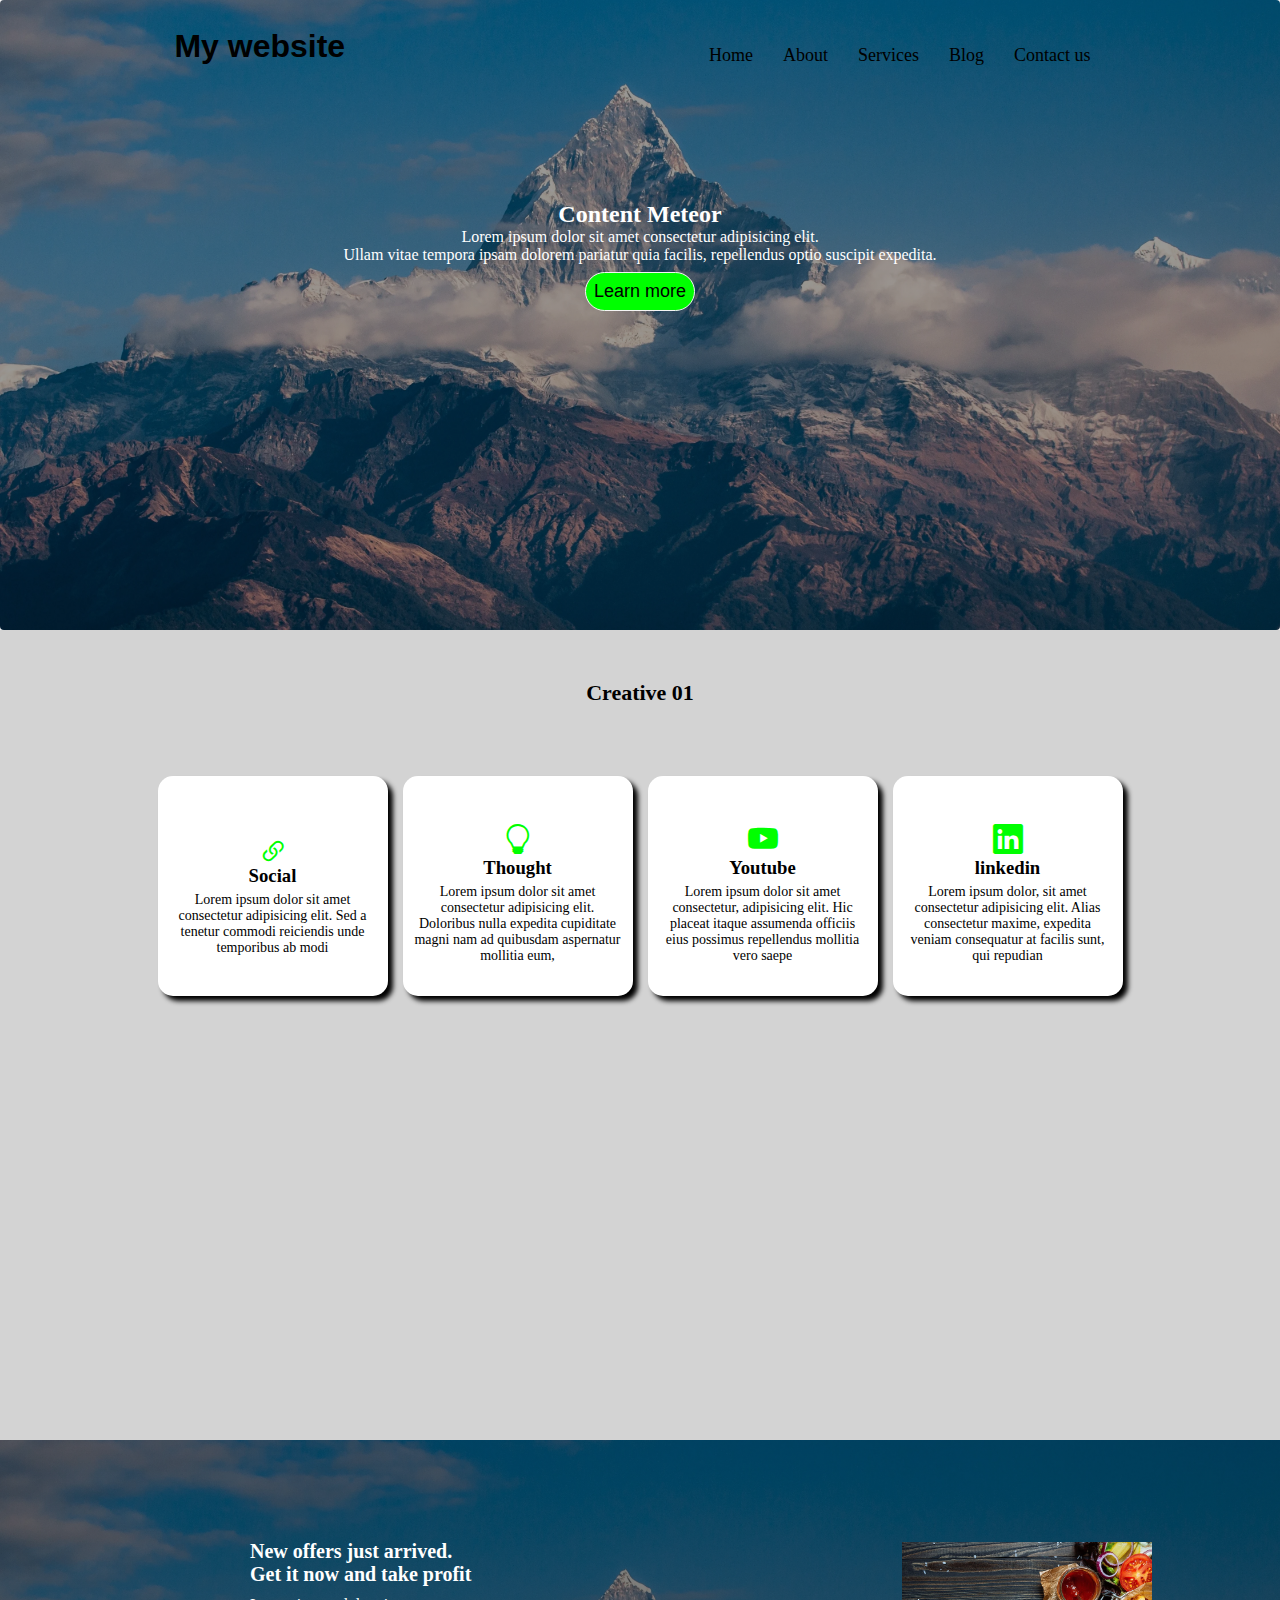
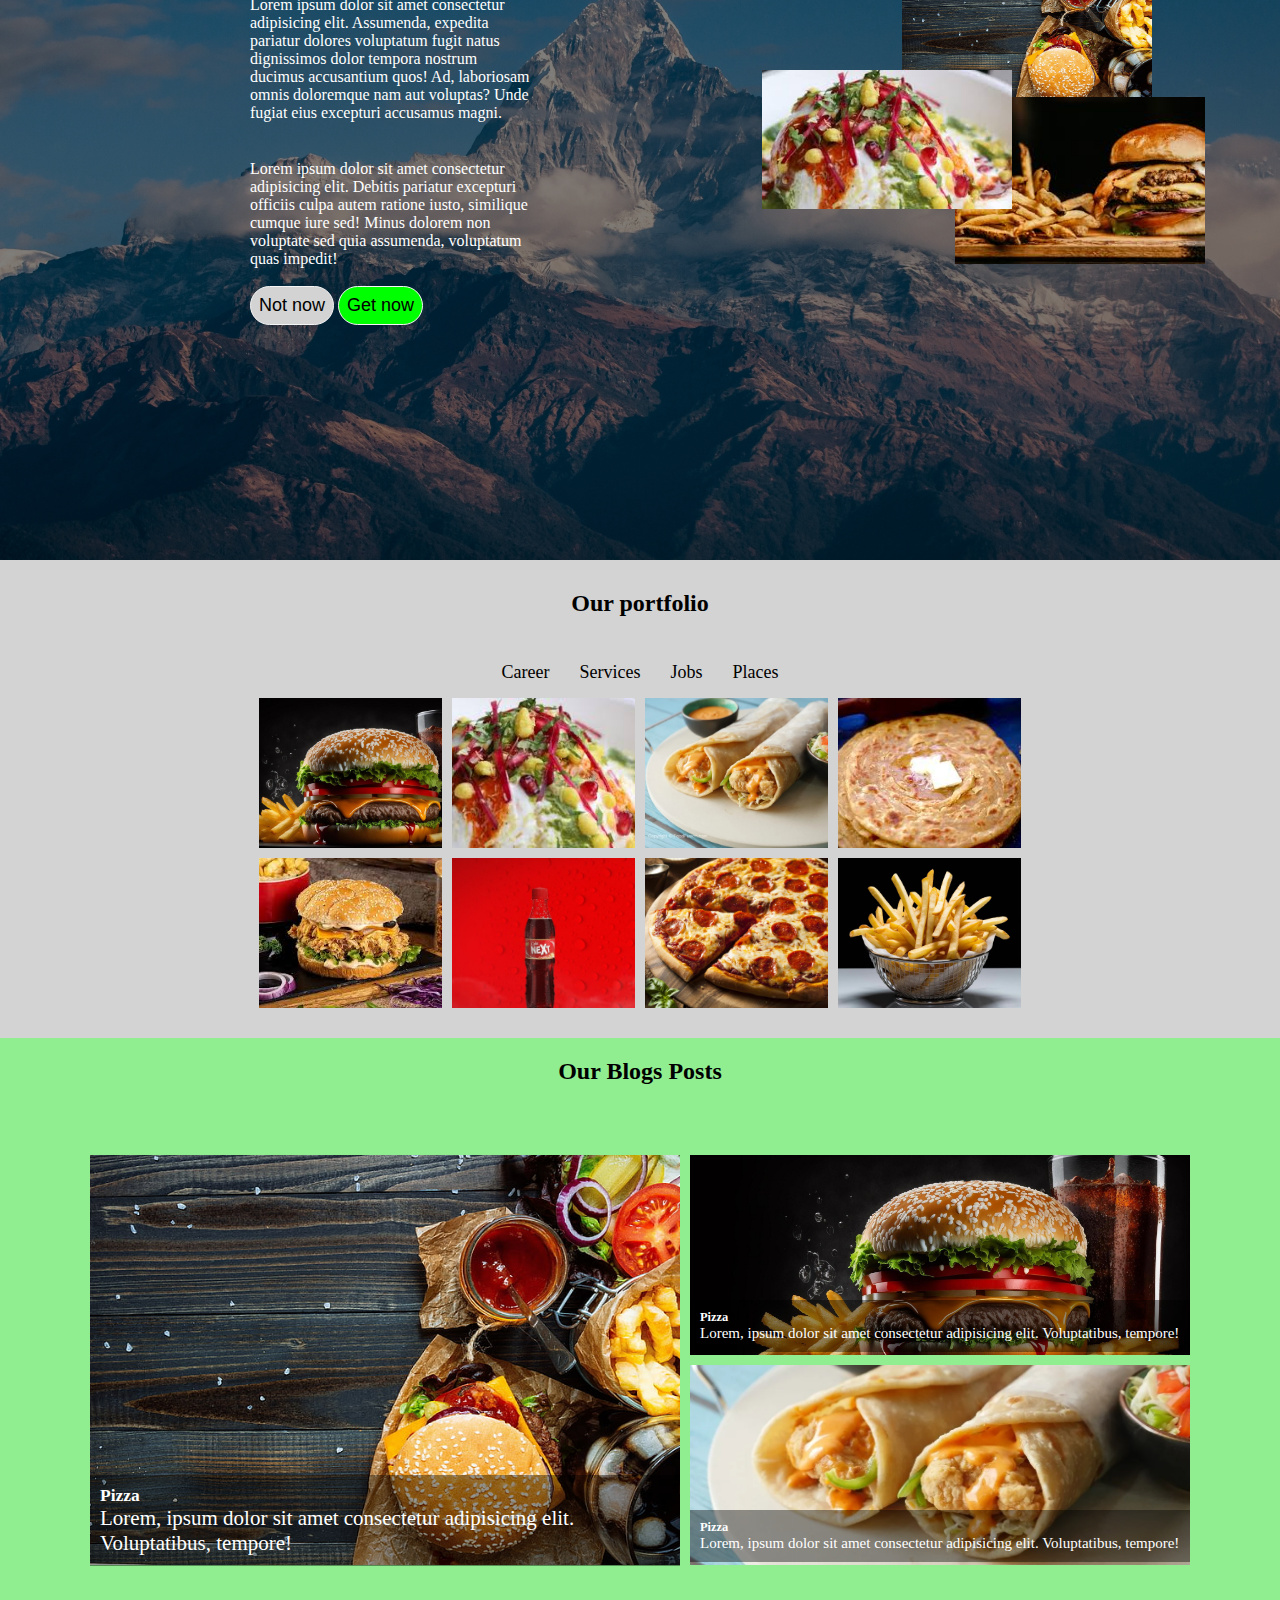
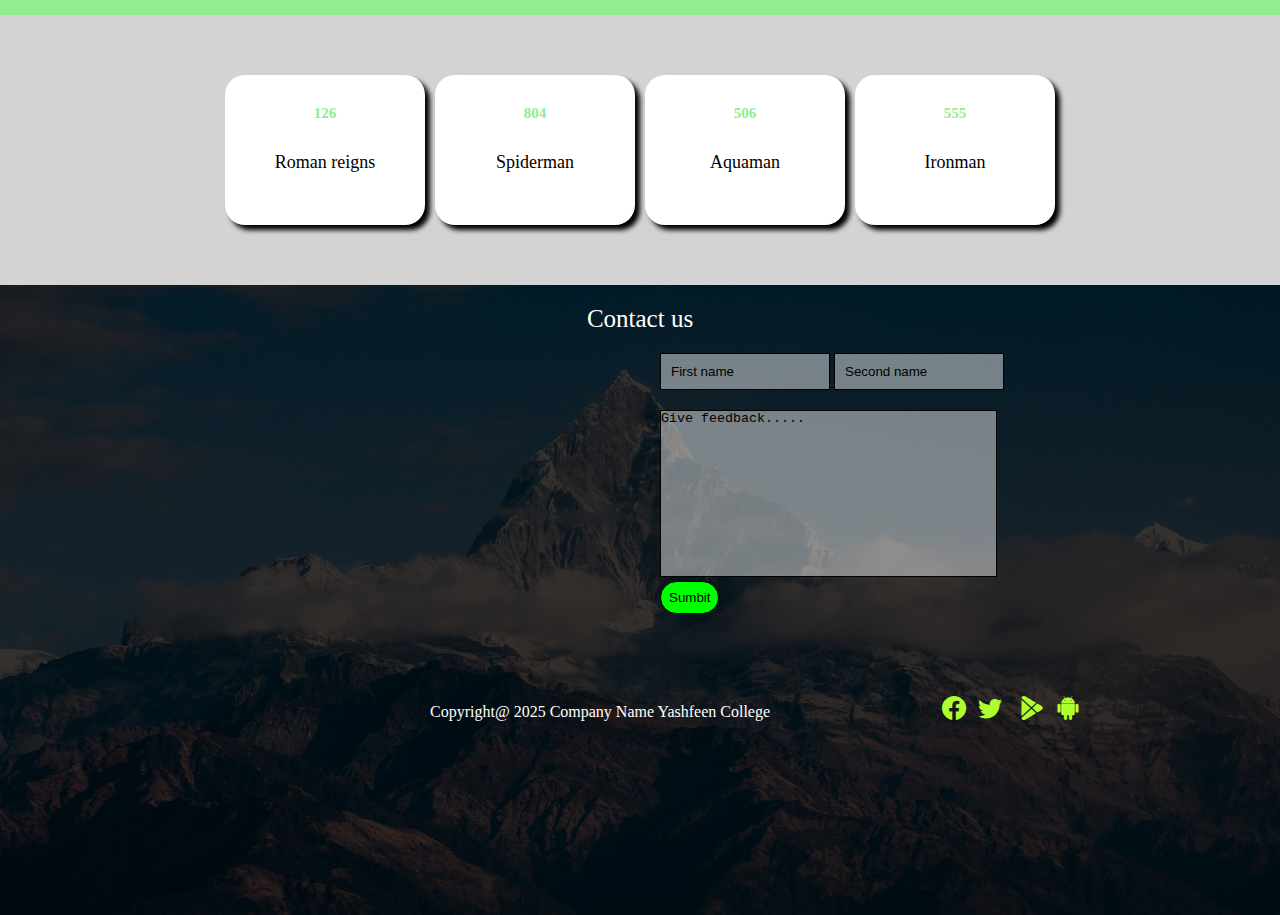
<file: index.html>
<!DOCTYPE html>
<html lang="en">
<head>
    <meta charset="UTF-8">
    <meta name="viewport" content="width=device-width, initial-scale=1.0">
    <link rel="stylesheet" href="https://cdn.jsdelivr.net/npm/bootstrap-icons@1.11.3/font/bootstrap-icons.min.css">
    <title>Assignment</title>
    <link rel="stylesheet" href="style.css">
</head>
<body>
    <header>
        <div class="container">
            <div class="nav">
                <h1>My website</h1>
                <nav>
                    <ul>
                        <li><a href="#">Home</a></li>
                        <li><a href="#">About</a></li>
                        <li><a href="#">Services</a></li>
                        <li><a href="#">Blog</a></li>
                        <li><a href="#">Contact us</a></li>
                    </ul>
                </nav>
            </div>
            <div class="text">
                <h2>Content Meteor</h2>
                <p>Lorem ipsum dolor sit amet consectetur adipisicing elit. <br> Ullam vitae tempora ipsam dolorem pariatur quia facilis, repellendus optio suscipit expedita.</p>
                <button>Learn more</button>
            </div>
        </div>
    </header>
    <main>
        <div class="center">Creative 01</div>
        <div class="flex">
            <div class="box">
                <i class="bi bi-link-45deg"></i>
                <h3>Social</h3>
                <p align="center" style="padding: 5px; font-size: 14px;">Lorem ipsum dolor sit amet consectetur adipisicing elit. Sed a tenetur commodi reiciendis unde temporibus ab modi</p>
            </div>
            <div class="box">
                <i class="bi bi-lightbulb"></i>
                <h3>Thought</h3>
                <p align="center" style="padding: 5px; font-size: 14px;">Lorem ipsum dolor sit amet consectetur adipisicing elit. Doloribus nulla expedita cupiditate magni nam ad quibusdam aspernatur mollitia eum,</p>
            </div>
            <div class="box">
                <i class="bi bi-youtube"></i>
                <h3>Youtube</h3>
                <p align="center" style="padding: 5px; font-size: 14px;">Lorem ipsum dolor sit amet consectetur, adipisicing elit. Hic placeat itaque assumenda officiis eius possimus repellendus mollitia vero saepe</p>
            </div>
            <div class="box">
                <i class="bi bi-linkedin"></i>
                <h3>linkedin</h3>
                <p align="center" style="padding: 5px; font-size: 14px;">Lorem ipsum dolor, sit amet consectetur adipisicing elit. Alias consectetur maxime, expedita veniam consequatur at facilis sunt, qui repudian</p>
            </div>
        </div>
    </main>
    <section class="sec">
        <div class="flex1">
            <div class="left">
            <h4 style="font-size: 20px;">New offers just arrived. <br>
                Get it now and take profit
            </h4>
            <p>Lorem ipsum dolor sit amet consectetur adipisicing elit. Assumenda, expedita pariatur dolores  voluptatum fugit natus dignissimos dolor tempora nostrum ducimus accusantium quos! Ad, <span>laboriosam omnis doloremque nam aut voluptas? Unde fugiat eius excepturi accusamus magni.</span> </p> <br>
            <p>Lorem ipsum dolor sit amet consectetur adipisicing elit. Debitis pariatur excepturi officiis culpa autem ratione iusto, similique cumque iure sed! Minus dolorem non voluptate sed quia assumenda, voluptatum quas impedit!</p>
            <div class="btn">
                <button style="background-color: lightgray;">Not now</button>
                <button>Get now </button>
            </div>
        </div>
        <div class="picture">
            <img class="first" src="tomato-hamburger-patty-sandwich-wallpaper-preview.jpg" alt="">
            <img class="secnd" src="swad.jpeg" alt="">
            <img class="third" src="images (1).jpeg" alt="">
        </div>
        </div> 
    </section>
    <section class="pp">
        <div class="portfolio">
        <div class="port">
           <span class="fancy">Our portfolio</span> 
        </div>
        <div class="ull">
            <ul class="anchor">
                <li><a class="hover" href="#">Career</a></li>
                <li><a class="hover" href="#">Services</a></li>
                <li><a class="hover" href="#">Jobs</a></li>
                <li><a class="hover" href="#">Places</a></li>
            </ul>
        </div>
        <div class="Dabbay">
            <div class="box1"></div>
            <div class="box1" id="swad"></div>
            <div class="box1" id="roll"></div>
            <div class="box1" id="paratha"></div> 
           
        </div>
        <div class="Dabbe">
            <div class="box1" id="zinger"></div>
            <div class="box1" id="bottle"></div>
            <div class="box1" id="pizza"></div>
            <div class="box1" id="fries"></div>
        </div>
    </div>
    </section>
    <footer>
        <div class="foot">
        <div class="blog" style="text-align: center; font-size: 24px; font-weight: bold; padding: 20px;">
            Our Blogs Posts
        </div>
        <div class="images">
        <div class="img1">
            <div class="cont">
        <h5>Pizza</h5>
        <p>Lorem, ipsum dolor sit amet consectetur adipisicing elit. Voluptatibus, tempore!</p>
    </div>
    </div>
        <div class="img2">
            <div class="img3">
                <div class="cos">
                    <h5>Pizza</h5>
                    <p>Lorem, ipsum dolor sit amet consectetur adipisicing elit. Voluptatibus, tempore!</p>
                </div>
            </div>
            <div class="img4">
                <div class="cos">
                    <h5>Pizza</h5>
                    <p>Lorem, ipsum dolor sit amet consectetur adipisicing elit. Voluptatibus, tempore!</p>
                </div>
            </div>
        </div>
        
    </div>
    </div>
    </footer>
    <section>
        <div class="blok">
        <div class="block">
            <span class="bl">126</span>
            <p class="blk">Roman reigns</p>
        </div>
        <div class="block">
            <span class="bl">804</span>
            <p class="blk">Spiderman</p>
        </div>
        <div class="block">
            <span class="bl">506</span>
            <p class="blk">Aquaman</p>
        </div>
        <div class="block">
            <span class="bl">555</span>
            <p class="blk">Ironman</p>
        </div>
    </div>
    </section>
    <footer class="end">
        <div class="h">Contact us</div>
        <div class="ending"></div>
        <div class="map">
            <iframe src="https://www.google.com/maps/embed?pb=!1m18!1m12!1m3!1d54355.769335169425!2d74.24360466054463!3d31.627399520927618!2m3!1f0!2f0!3f0!3m2!1i1024!2i768!4f13.1!3m3!1m2!1s0x39191c3e856cb2df%3A0x6f793efe1c295a46!2sShahdara%20Town%2C%20Lahore%2C%20Pakistan!5e0!3m2!1sen!2s!4v1744126147531!5m2!1sen!2s" width="400" height="300" style="border:0;" allowfullscreen="" loading="lazy" referrerpolicy="no-referrer-when-downgrade"></iframe>
            <div class="contact">
                <input type="text" name="name" id="" placeholder="First name">
                <input type="text" name="" id="" placeholder="Second name"> <br>
                <textarea class="desc" cols="40" rows="11" placeholder="Give feedback....." style="resize: none;"></textarea> <br>
                <input type="submit" value="Sumbit" style="background-color: lime; border: 1px solid; padding: 8px; border-radius: 20px;">
            </div>
           
        </div>
        <div class="copyright">
            <div class="copy">Copyright@ 2025 Company Name Yashfeen College</p></div>
           
            <div class="icons">
                <i class="bi bi-facebook"></i> &nbsp;&nbsp;
                <i class="bi bi-twitter"></i> &nbsp; &nbsp;
                <i class="bi bi-google-play"></i>&nbsp;&nbsp;
                <i class="bi bi-android2"></i>
            </div>
        </div>
        
        </div>
    
    </footer>
</body>
</html>
</file>
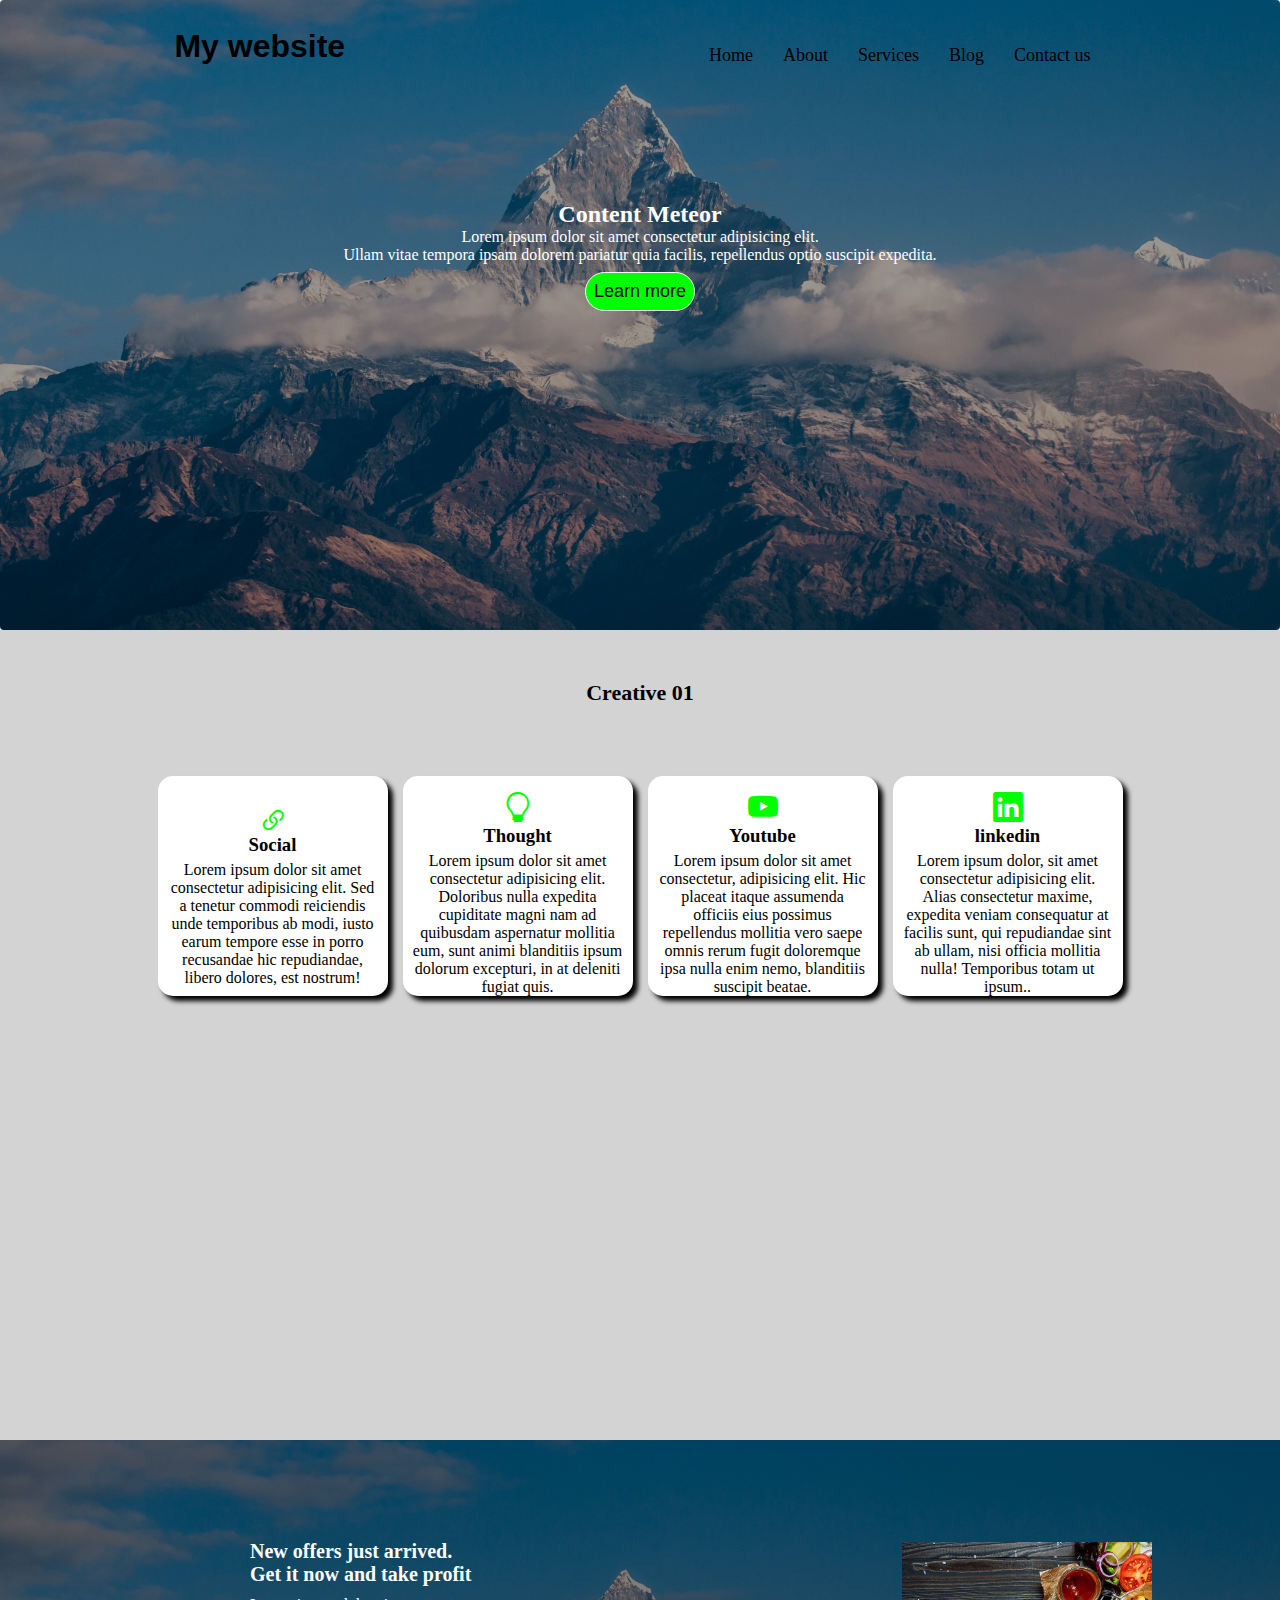
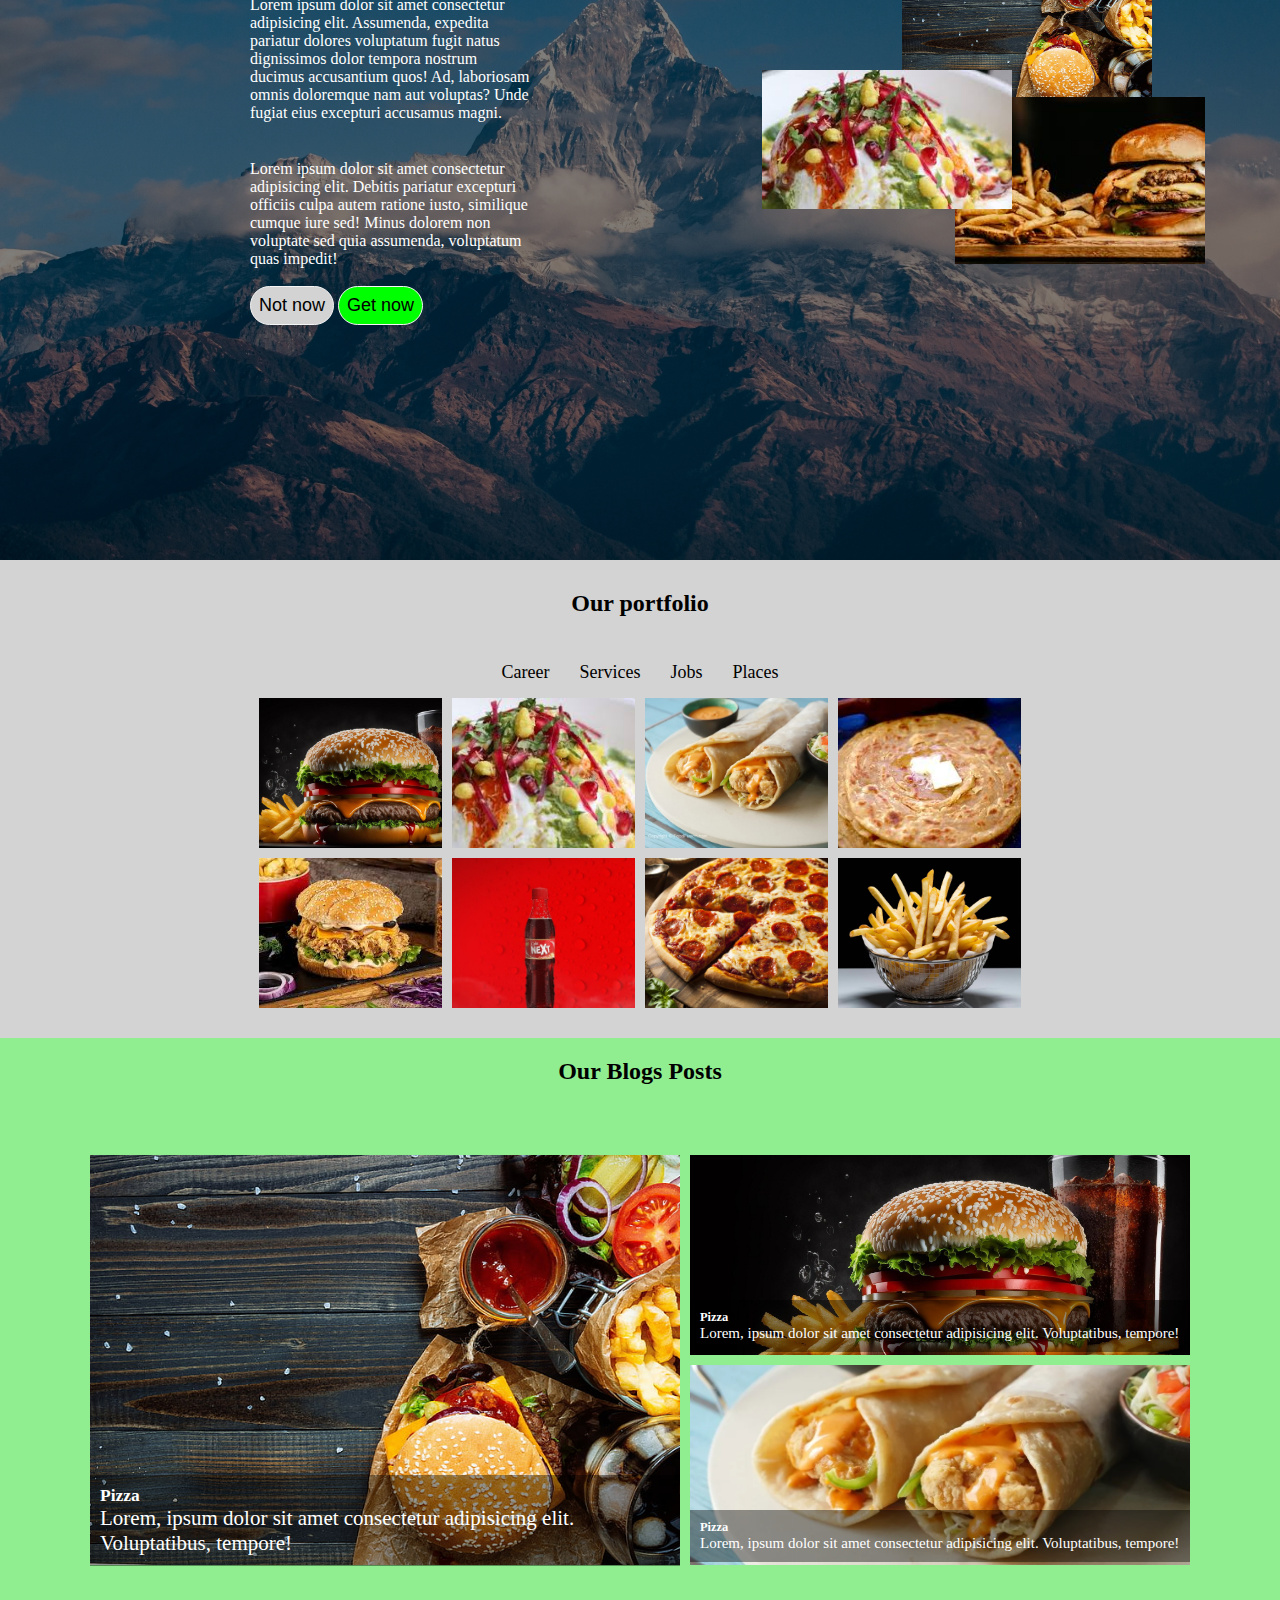
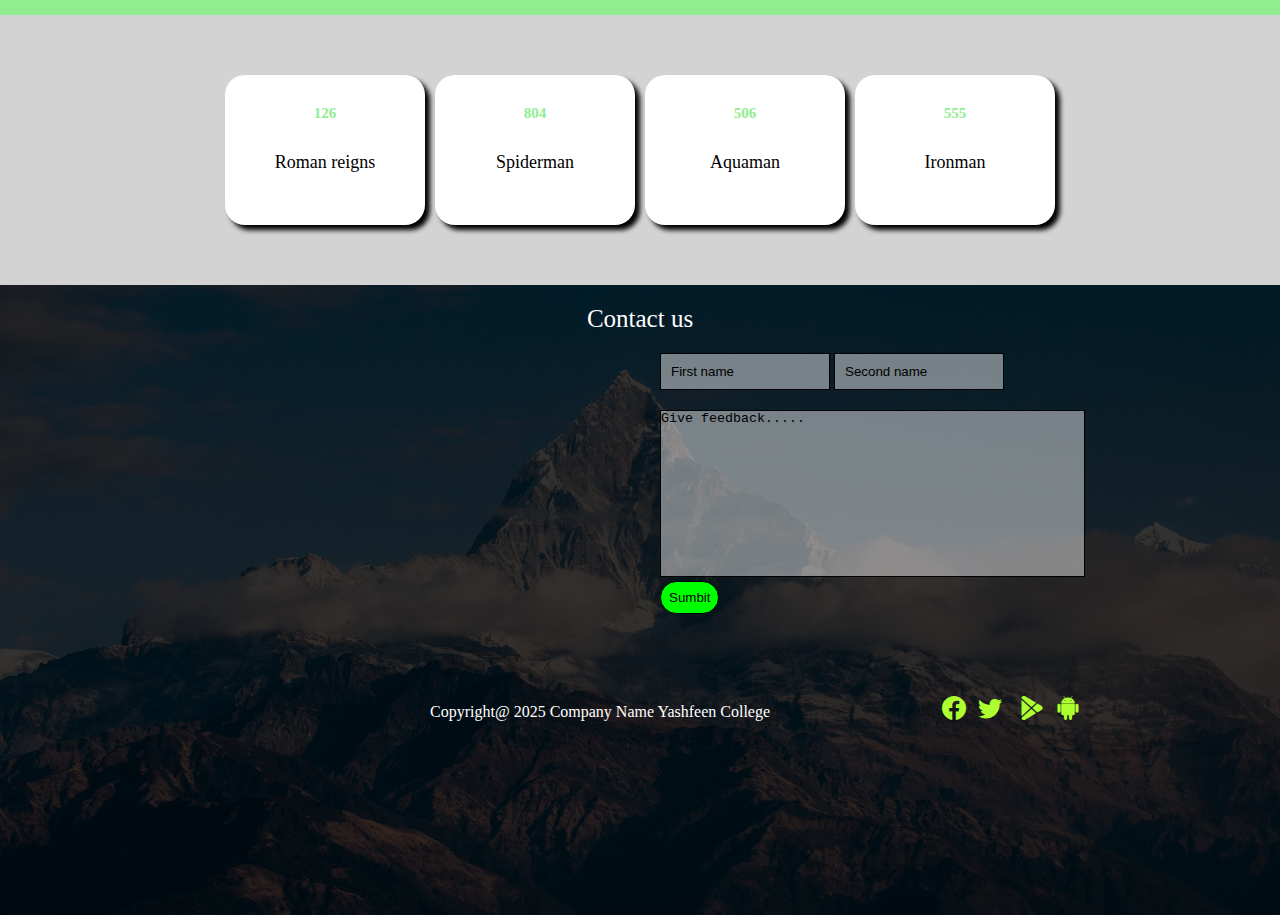
<file: flex.html>
<!DOCTYPE html>
<html lang="en">
<head>
    <meta charset="UTF-8">
    <meta name="viewport" content="width=device-width, initial-scale=1.0">
    <link rel="stylesheet" href="https://cdn.jsdelivr.net/npm/bootstrap-icons@1.11.3/font/bootstrap-icons.min.css">
    <title>Assignment</title>
    <link rel="stylesheet" href="style.css">
</head>
<body>
    <header>
        <div class="container">
            <div class="nav">
                <h1>My website</h1>
                <nav>
                    <ul>
                        <li><a href="#">Home</a></li>
                        <li><a href="#">About</a></li>
                        <li><a href="#">Services</a></li>
                        <li><a href="#">Blog</a></li>
                        <li><a href="#">Contact us</a></li>
                    </ul>
                </nav>
            </div>
            <div class="text">
                <h2>Content Meteor</h2>
                <p>Lorem ipsum dolor sit amet consectetur adipisicing elit. <br> Ullam vitae tempora ipsam dolorem pariatur quia facilis, repellendus optio suscipit expedita.</p>
                <button>Learn more</button>
            </div>
        </div>
    </header>
    <main>
        <div class="center">Creative 01</div>
        <div class="flex">
            <div class="box">
                <i class="bi bi-link-45deg"></i>
                <h3>Social</h3>
                <p align="center" style="padding: 5px;">Lorem ipsum dolor sit amet consectetur adipisicing elit. Sed a tenetur commodi reiciendis unde temporibus ab modi, iusto earum tempore esse in porro recusandae hic repudiandae, libero dolores, est nostrum!</p>
            </div>
            <div class="box">
                <i class="bi bi-lightbulb"></i>
                <h3>Thought</h3>
                <p align="center" style="padding: 5px;">Lorem ipsum dolor sit amet consectetur adipisicing elit. Doloribus nulla expedita cupiditate magni nam ad quibusdam aspernatur mollitia eum, sunt animi blanditiis ipsum dolorum excepturi, in at deleniti fugiat quis.</p>
            </div>
            <div class="box">
                <i class="bi bi-youtube"></i>
                <h3>Youtube</h3>
                <p align="center" style="padding: 5px;">Lorem ipsum dolor sit amet consectetur, adipisicing elit. Hic placeat itaque assumenda officiis eius possimus repellendus mollitia vero saepe omnis rerum fugit doloremque ipsa nulla enim nemo, blanditiis suscipit beatae.</p>
            </div>
            <div class="box">
                <i class="bi bi-linkedin"></i>
                <h3>linkedin</h3>
                <p align="center" style="padding: 5px;">Lorem ipsum dolor, sit amet consectetur adipisicing elit. Alias consectetur maxime, expedita veniam consequatur at facilis sunt, qui repudiandae sint ab ullam, nisi officia mollitia nulla! Temporibus totam ut ipsum..</p>
            </div>
        </div>
    </main>
    <section class="sec">
        <div class="flex1">
            <div class="left">
            <h4 style="font-size: 20px;">New offers just arrived. <br>
                Get it now and take profit
            </h4>
            <p>Lorem ipsum dolor sit amet consectetur adipisicing elit. Assumenda, expedita pariatur dolores  voluptatum fugit natus dignissimos dolor tempora nostrum ducimus accusantium quos! Ad, <span>laboriosam omnis doloremque nam aut voluptas? Unde fugiat eius excepturi accusamus magni.</span> </p> <br>
            <p>Lorem ipsum dolor sit amet consectetur adipisicing elit. Debitis pariatur excepturi officiis culpa autem ratione iusto, similique cumque iure sed! Minus dolorem non voluptate sed quia assumenda, voluptatum quas impedit!</p>
            <div class="btn">
                <button style="background-color: lightgray;">Not now</button>
                <button>Get now </button>
            </div>
        </div>
        <div class="picture">
            <img class="first" src="tomato-hamburger-patty-sandwich-wallpaper-preview.jpg" alt="">
            <img class="secnd" src="swad.jpeg" alt="">
            <img class="third" src="images (1).jpeg" alt="">
        </div>
        </div> 
    </section>
    <section class="pp">
        <div class="portfolio">
        <div class="port">
           <span class="fancy">Our portfolio</span> 
        </div>
        <div class="ull">
            <ul class="anchor">
                <li><a class="hover" href="#">Career</a></li>
                <li><a class="hover" href="#">Services</a></li>
                <li><a class="hover" href="#">Jobs</a></li>
                <li><a class="hover" href="#">Places</a></li>
            </ul>
        </div>
        <div class="Dabbay">
            <div class="box1"></div>
            <div class="box1" id="swad"></div>
            <div class="box1" id="roll"></div>
            <div class="box1" id="paratha"></div> 
           
        </div>
        <div class="Dabbe">
            <div class="box1" id="zinger"></div>
            <div class="box1" id="bottle"></div>
            <div class="box1" id="pizza"></div>
            <div class="box1" id="fries"></div>
        </div>
    </div>
    </section>
    <footer>
        <div class="foot">
        <div class="blog" style="text-align: center; font-size: 24px; font-weight: bold; padding: 20px;">
            Our Blogs Posts
        </div>
        <div class="images">
        <div class="img1">
            <div class="cont">
        <h5>Pizza</h5>
        <p>Lorem, ipsum dolor sit amet consectetur adipisicing elit. Voluptatibus, tempore!</p>
    </div>
    </div>
        <div class="img2">
            <div class="img3">
                <div class="cos">
                    <h5>Pizza</h5>
                    <p>Lorem, ipsum dolor sit amet consectetur adipisicing elit. Voluptatibus, tempore!</p>
                </div>
            </div>
            <div class="img4">
                <div class="cos">
                    <h5>Pizza</h5>
                    <p>Lorem, ipsum dolor sit amet consectetur adipisicing elit. Voluptatibus, tempore!</p>
                </div>
            </div>
        </div>
        
    </div>
    </div>
    </footer>
    <section>
        <div class="blok">
        <div class="block">
            <span class="bl">126</span>
            <p class="blk">Roman reigns</p>
        </div>
        <div class="block">
            <span class="bl">804</span>
            <p class="blk">Spiderman</p>
        </div>
        <div class="block">
            <span class="bl">506</span>
            <p class="blk">Aquaman</p>
        </div>
        <div class="block">
            <span class="bl">555</span>
            <p class="blk">Ironman</p>
        </div>
    </div>
    </section>
    <footer class="end">
        <div class="h">Contact us</div>
        <div class="ending"></div>
        <div class="map">
            <iframe src="https://www.google.com/maps/embed?pb=!1m18!1m12!1m3!1d54355.769335169425!2d74.24360466054463!3d31.627399520927618!2m3!1f0!2f0!3f0!3m2!1i1024!2i768!4f13.1!3m3!1m2!1s0x39191c3e856cb2df%3A0x6f793efe1c295a46!2sShahdara%20Town%2C%20Lahore%2C%20Pakistan!5e0!3m2!1sen!2s!4v1744126147531!5m2!1sen!2s" width="400" height="300" style="border:0;" allowfullscreen="" loading="lazy" referrerpolicy="no-referrer-when-downgrade"></iframe>
            <div class="contact">
                <input type="text" name="name" id="" placeholder="First name">
                <input type="text" name="" id="" placeholder="Second name"> <br>
                <textarea class="desc" cols="51" rows="11" placeholder="Give feedback....." style="resize: none;"></textarea> <br>
                <input type="submit" value="Sumbit" style="background-color: lime; border: 1px solid; padding: 8px; border-radius: 20px;">
            </div>
           
        </div>
        <div class="copyright">
            <div class="copy">Copyright@ 2025 Company Name Yashfeen College</p></div>
           
            <div class="icons">
                <i class="bi bi-facebook"></i> &nbsp;&nbsp;
                <i class="bi bi-twitter"></i> &nbsp; &nbsp;
                <i class="bi bi-google-play"></i>&nbsp;&nbsp;
                <i class="bi bi-android2"></i>
            </div>
        </div>
        
        </div>
    
    </footer>
</body>
</html>
</file>
<file: style.css>
*{
    margin: 0;
    padding: 0;
    box-sizing: border-box;
}
body{
    background-color: whitesmoke;
    font-family: 'Times New Roman', Times, serif;
    overflow-x: hidden;
}
header{
    background-image:     linear-gradient(rgba(0, 0, 0, 0.4), rgba(0, 0, 0, 0.4)),url("wp12615548.webp");
    height: 70vh;
    width: 100%;
    background-position: center;
    background-size: cover;
    filter: drop-shadow(0.8);
    border-radius: 4px;
    
}
.nav{
    display: flex;
    justify-content: space-around;
}
h1{
    margin-top: 28px;
    font-family:  Verdana, Geneva, Tahoma, sans-serif;
}
ul{
    display: flex;
    list-style: none;
    margin-top: 30px;
    
}
li{
    padding: 15px;
    
}
a{
    text-decoration: none;
    color: black;
    font-size: 18px;  
}
a:hover{
    color: whitesmoke;
}
.text{
    color: white;
    text-align: center;
   margin-top: 120px;
}
button{
    margin-top: 8px;
    background-color: lime;
    border: 1px solid whitesmoke;
    font-size: 18px;
    border-radius: 20px;
    padding: 8px;
}
main{
    background-color:  lightgray;
    height: 90vh;
}
.center{
    text-align: center;
    font-weight: bold;
    padding: 50px;
    
    font-size: 22px;
}
.flex{
    display: flex;
   justify-content: center;
   gap: 15px;
}
.box{
    background-color: white;
    height: 220px;
    width: 230px;
    margin-top: 20px;
    padding: 5px;
    border-radius: 15px;
    box-shadow: 5px 5px 5px black;
    display: flex;
    flex-direction: column;
    align-items: center;
    justify-content: center;
}
.bi-youtube{
  font-size: 30px;
  margin-top: 20px;
  color: lime;
}
.bi-linkedin{
  font-size: 30px;
  margin-top: 20px;
  color: lime;
}
.bi-lightbulb{
  font-size: 30px;
  margin-top: 20px;
  color: lime;
}
.bi-link-45deg{
  font-size: 30px;
  margin-top: 20px;
  color: lime;
  position: relative;
  top: 5px;
}
i:hover{
    color: black;
}
.sec{
    background-image:linear-gradient(rgba(0, 0, 0, 0.5), rgba(0, 0, 0, 0.5)), url("wp12615548.webp");
    height: 80vh;
    width: 100%;
    background-size: cover;
    background-position: center;
}
.left{
    color: white;
    display: flex;
    flex-direction: column;
    gap: 10px;
    flex-wrap: wrap;
    align-content: center;
    width: 40%;
    padding-left: 150px;
    
}
.flex1{
    display: flex;
    align-items: center;
    
    padding: 100px;
}
 .first{
    position: relative;
  bottom: 30px;
   left: 90%;
   width: 250px;
}
.secnd{
    position: relative;
    top: 70px;
    left: 38%;
    z-index: 1;
    width: 250px;
}
.third{
    position: relative;
   top: 125px;
   left: 30%;
   width: 250px;
} 
.picture{
    position: absolute;
    padding-left: 120px;
    padding-bottom: 150px;
}
.port{
    text-align: center;
    font-size: 24px;
    font-weight: bold;
}
.anchor{
    justify-content: center;
}
.fancy:hover{
      border-bottom: 2px solid black ;
      border-bottom-right-radius: 5px;
}
.Dabbay{
    display: flex;
    justify-content: center;
    gap: 10px;
}
.box1{
    background-image: url("bur.jpg");
    height: 150px;
    width: 15%;
    object-fit: fill;
    background-size: cover;
    background-position: center;
}
.Dabbe{
    display: flex;
    justify-content: center;
    gap: 10px;
    margin-top: 10px;
}
.portfolio{
    background-color: lightgray;
    padding: 30px;
}
.foot{
    background-color: lightgreen;
}
.images{
    display: flex;
    gap: 10px;
    justify-content: center;
    flex-wrap: wrap;
    
    padding: 50px;
}
.img1{
    background-image: url("tomato-hamburger-patty-sandwich-wallpaper-preview.jpg");
    height: 410px;
    width: 50%;
    background-position: center;
    background-size: cover;
}
.cont{
    margin-top: 320px;
    padding: 10px;
    font-size: 21px;
    background-color: rgba(0, 0, 0, 0.4);
    color: white;
}
.img2{
    display: flex;
    flex-direction: column;
    gap: 10px;
}
.img3{
    background-image: url("bur.jpg");
    height: 200px;
    width: 500px;
    background-position: center;
    background-size: cover;
}
.img4{
    background-image: url("Crispy-Chicken-roll-Recipe-by-Food-fusion-5.webp");
    height: 200px;
    width: 500px;
    background-position: center;
    background-size: cover;
}
.cos{
    margin-top: 145px;
    padding: 10px;
    font-size: 15px;
    background-color: rgba(0, 0, 0, 0.4);
    color: white;
}
.blok{
    display: flex;
    justify-content: center;
    background-color: lightgray;
    padding: 60px;
    gap: 10px;
    
}
.block{
    background-color: white;
    box-shadow: 5px 5px 5px black;
    height: 150px;
    width: 200px;
    display: flex;
    flex-direction: column;
    border-radius: 20px;
}
.bl{
    margin: 30px;
    text-align: center;
    color: lightgreen;
    font-size: 15px;
    font-weight: bold;
}
.blk{
    text-align: center;
    font-size: 18px;
}
.end{
    background-image:     linear-gradient(rgba(0, 0, 0, 0.8), rgba(0, 0, 0, 0.8)),url("wp12615548.webp");
    height: 70vh;
    width: 100%;
    background-position: center;
    background-size: cover;
    filter: drop-shadow(0.8);
}
.h{
    text-align: center;
    color: white;
    font-size: 25px;
    padding: 20px;
}
.map{
    display: flex;
    gap: 10px;
    margin-left: 250px;
}
.contact{
    gap: 20px;
   
}
input[type="text"]{
    padding: 10px;
    width: 170px;
    background-color: rgba(255, 255, 255, 0.452) ;
    border: 1px solid;
    
}
.desc{
   
    margin-top: 20px;
    border: 1px solid ;
    background-color: rgba(255, 255, 255, 0.452) ;
}
input::placeholder{
    color: black;
}
textarea::placeholder{
    color:black;
}
.copyright{
    color: white;
    margin-top: 50px;
    margin-left: 200px;
}
.copy{
  margin-left: 230px;
}

.icons{
    display: flex;  
    justify-content: flex-end;
position:relative;
bottom: 25px;
right: 200px;
color: greenyellow;
font-size: 24px;
}
#swad{
    background-image: url("swad.jpeg");
}
#roll{
    background-image: url("Crispy-Chicken-roll-Recipe-by-Food-fusion-5.webp");
}
#paratha{
    background-image: url("images\ \(2\).jpeg");
}
#zinger{
    background-image: url("images\ \(3\).jpeg");
}
#bottle{
background-image: url("Cola_Next_-_345_ml_1630x1630.jpg");
}
#pizza{
background-image: url("download.jpeg");
}
#fries{
background-image: url("a-mouthwatering-high-quality-photograph-of-a-large-FlWhPXuzSZG4U-5auOHeRg-Z9DGLPukTbiXp7u8jvsNDg_8f5f5405-af98-4309-8e3d-0a842024f834.webp");
}
.hover:hover{
    color: red;
}

@media screen and (max-width: 400px){
    h1{
        font-size: 14px;
        text-align: center;
    }
    .nav{
       flex-direction: column;
       justify-content: center;
    }
    
    nav ul{
        margin-top: 2px;
    }
    nav ul li a{
        font-size: 10px;
        text-align: center;
        padding: 0;
       
    }
    .text{
        margin-top: 50px;
    }
    .flex{
        flex-direction: column;
        align-items: center;
        
    }
    .flex1{
        padding: 30px;
        flex-direction: column;
        height: 70vh;
    }
    .left{
        padding-left: 0px;
       width: 100%;
    }
    main{
        height: 170vh;
    }
    .first{
        position: relative;
        top: 400px;
        left: 7%;
        width: 150px;
    }
    .secnd{
        position: relative;
        top: 250px;
        left: 20%;
        z-index: 1;
        width: 150px;
    }
    .third{
        position: relative;
        top: 200px;
        left: 15%;
        width: 140px;
    }
    .box1{
        width: 40%;
        height: 170px;
    }
    .img1{
        width: 100%;
    }
    .cont {
        margin-top: 280px;
    }
    .img3{
        width: 350px;
    }
    .cos {
        margin-top: 130px;
    }
    .img4{
        width: 350px;
    }
    .blok{
        flex-direction: column;
        align-items: center;
    }
    iframe{
        width: 200px;
        height: 100px;
        
    }
    .map{
        display: flex;
        flex-direction: column;
        margin-left: 10px;
    }
    .end{
        height: 110vh;
    }
    .copyright{
        display: flex;
        flex-direction: row;
        margin-left: 0px;
    }
    .copy{
        text-align: center; 
        margin-left: 100px;
        margin-top: 90px;  
    }
    .icons{
        text-align: center;
        top: 53px;
    right: 140px;
    gap: 1px;
    }
    .sec{
        height: 100vh;
    }
    header{
        width: 100%;
    }
    .contact{
        width: 200px;
    }
}
</file>
